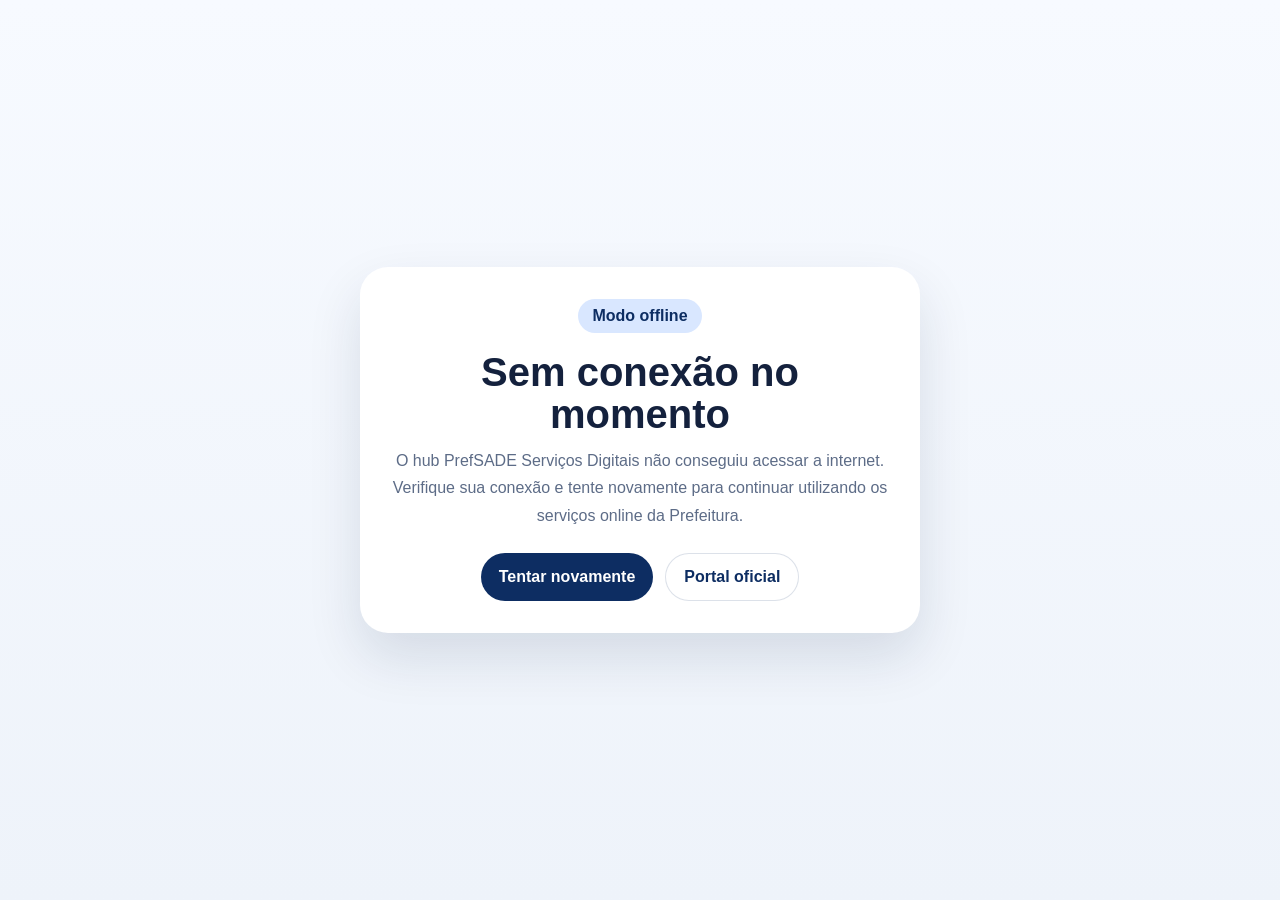
<file: app/offline.html>
<!doctype html>
<html lang="pt-BR">
<head>
    <meta charset="utf-8">
    <meta name="viewport" content="width=device-width, initial-scale=1, viewport-fit=cover">
    <title>PrefSADE Serviços Digitais | Offline</title>
    <meta name="theme-color" content="#0d2d62">
    <style>
        :root {
            --primary: #0d2d62;
            --primary-soft: #d9e7ff;
            --surface: #ffffff;
            --text: #14213d;
            --muted: #5d6c87;
        }

        * { box-sizing: border-box; }
        body {
            margin: 0;
            min-height: 100vh;
            display: grid;
            place-items: center;
            padding: 24px;
            font-family: "Inter", "Segoe UI", Arial, sans-serif;
            color: var(--text);
            background: linear-gradient(180deg, #f7faff 0%, #eef3fa 100%);
        }
        .offline-card {
            width: min(100%, 560px);
            background: var(--surface);
            border-radius: 28px;
            padding: 32px;
            box-shadow: 0 24px 54px rgba(11, 31, 66, 0.12);
            text-align: center;
        }
        .badge {
            display: inline-flex;
            align-items: center;
            justify-content: center;
            padding: 8px 14px;
            border-radius: 999px;
            background: var(--primary-soft);
            color: var(--primary);
            font-weight: 700;
            margin-bottom: 18px;
        }
        h1 {
            margin: 0 0 12px;
            font-size: clamp(2rem, 5vw, 2.5rem);
            line-height: 1.05;
        }
        p {
            margin: 0;
            line-height: 1.7;
            color: var(--muted);
        }
        .actions {
            display: flex;
            flex-wrap: wrap;
            gap: 12px;
            justify-content: center;
            margin-top: 24px;
        }
        .btn {
            display: inline-flex;
            align-items: center;
            justify-content: center;
            min-height: 48px;
            padding: 0 18px;
            border-radius: 999px;
            font-weight: 700;
            text-decoration: none;
        }
        .btn-primary {
            background: var(--primary);
            color: #fff;
        }
        .btn-secondary {
            border: 1px solid rgba(13, 45, 98, 0.14);
            color: var(--primary);
            background: #fff;
        }
    </style>
</head>
<body>
    <main class="offline-card">
        <span class="badge">Modo offline</span>
        <h1>Sem conexão no momento</h1>
        <p>
            O hub PrefSADE Serviços Digitais não conseguiu acessar a internet.
            Verifique sua conexão e tente novamente para continuar utilizando os serviços online da Prefeitura.
        </p>
        <div class="actions">
            <a class="btn btn-primary" href="/app/">Tentar novamente</a>
            <a class="btn btn-secondary" href="https://www.santoantoniododescoberto.go.gov.br/">Portal oficial</a>
        </div>
    </main>
</body>
</html>
</file>
